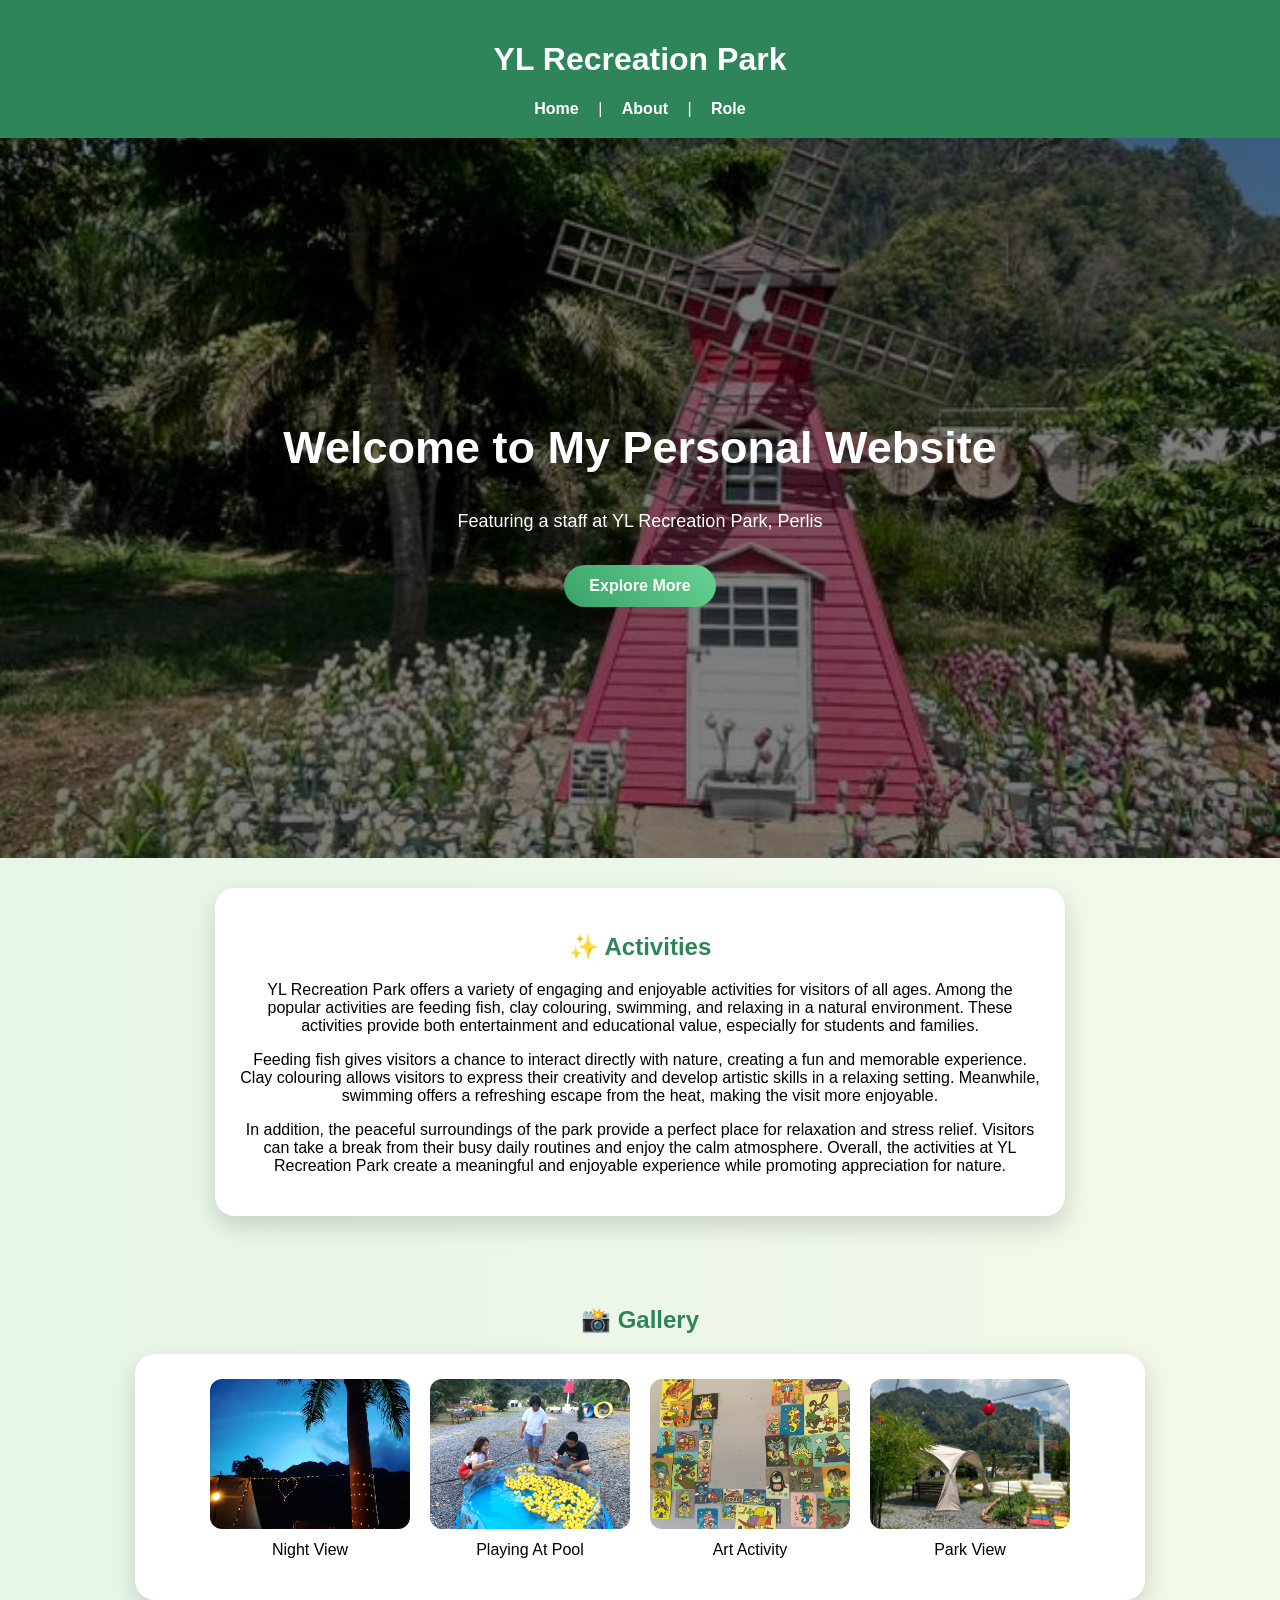
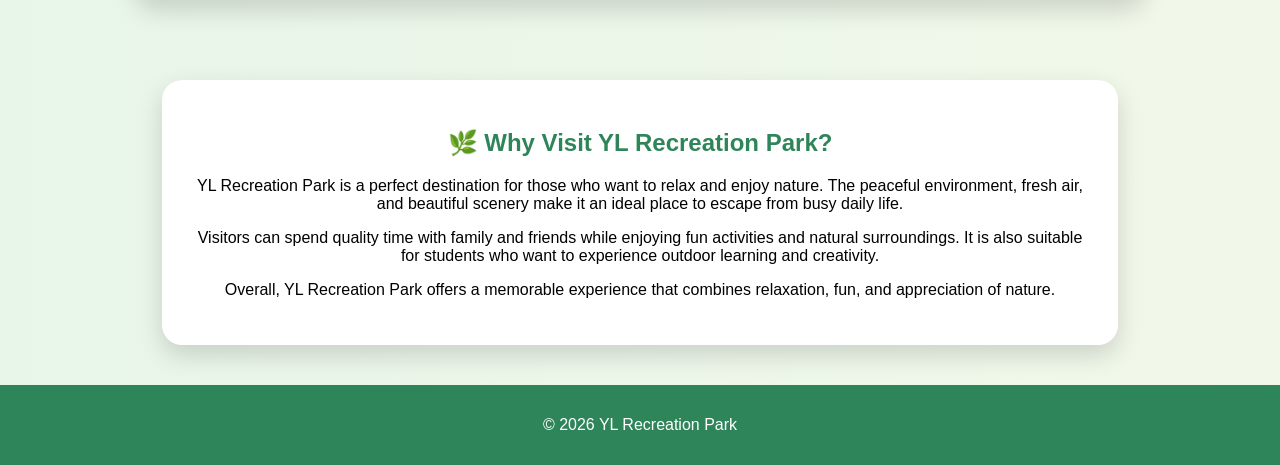
<file: index.html>
<!DOCTYPE html>
<html>
<head>
    <title>YL Recreation Park</title>
    <link rel="stylesheet" href="style.css">
</head>

<body>

<header>
    <h1>YL Recreation Park</h1>
    <nav>
        <a href="index.html">Home</a> |
        <a href="about.html">About</a> |
        <a href="role.html">Role</a>
    </nav>
</header>

<!-- HERO -->
<section class="hero">
    <div class="hero-text">
        <h1>Welcome to My Personal Website</h1>
        <p>Featuring a staff at YL Recreation Park, Perlis</p>

        <a href="about.html" class="btn">Explore More</a>
    </div>
</section>

<!-- ACTIVITIES -->
<section class="card">
    <h2>✨ Activities</h2>

    <p>
    YL Recreation Park offers a variety of engaging and enjoyable activities for visitors of all ages. 
    Among the popular activities are feeding fish, clay colouring, swimming, and relaxing in a natural environment. 
    These activities provide both entertainment and educational value, especially for students and families.
    </p>

    <p>
    Feeding fish gives visitors a chance to interact directly with nature, creating a fun and memorable experience. 
    Clay colouring allows visitors to express their creativity and develop artistic skills in a relaxing setting. 
    Meanwhile, swimming offers a refreshing escape from the heat, making the visit more enjoyable.
    </p>

    <p>
    In addition, the peaceful surroundings of the park provide a perfect place for relaxation and stress relief. 
    Visitors can take a break from their busy daily routines and enjoy the calm atmosphere. 
    Overall, the activities at YL Recreation Park create a meaningful and enjoyable experience while promoting appreciation for nature.
    </p>
</section>

<!-- GALLERY (DALAM SATU KOTAK BESAR 🔥) -->
<section class="gallery">
    <h2>📸 Gallery</h2>

    <div class="gallery-box"> <!-- 🔥 kotak besar -->

        <div class="gallery-container">

            <div class="gallery-item">
                <img src="g1.jpg">
                <p>Night View</p>
            </div>

            <div class="gallery-item">
                <img src="g2.jpg">
                <p>Playing At Pool</p>
            </div>

            <div class="gallery-item">
                <img src="g3.jpg">
                <p>Art Activity</p>
            </div>

            <div class="gallery-item">
                <img src="g4.jpg">
                <p>Park View</p>
            </div>

        </div>

    </div>
</section>

<!-- EXTRA SECTION -->
<section class="extra">
    <h2>🌿 Why Visit YL Recreation Park?</h2>

    <p>
    YL Recreation Park is a perfect destination for those who want to relax and enjoy nature. 
    The peaceful environment, fresh air, and beautiful scenery make it an ideal place to escape from busy daily life.
    </p>

    <p>
    Visitors can spend quality time with family and friends while enjoying fun activities and natural surroundings. 
    It is also suitable for students who want to experience outdoor learning and creativity.
    </p>

    <p>
    Overall, YL Recreation Park offers a memorable experience that combines relaxation, fun, and appreciation of nature.
    </p>
</section>

<footer>
    <p>© 2026 YL Recreation Park</p>
</footer>

</body>
</html>
</file>
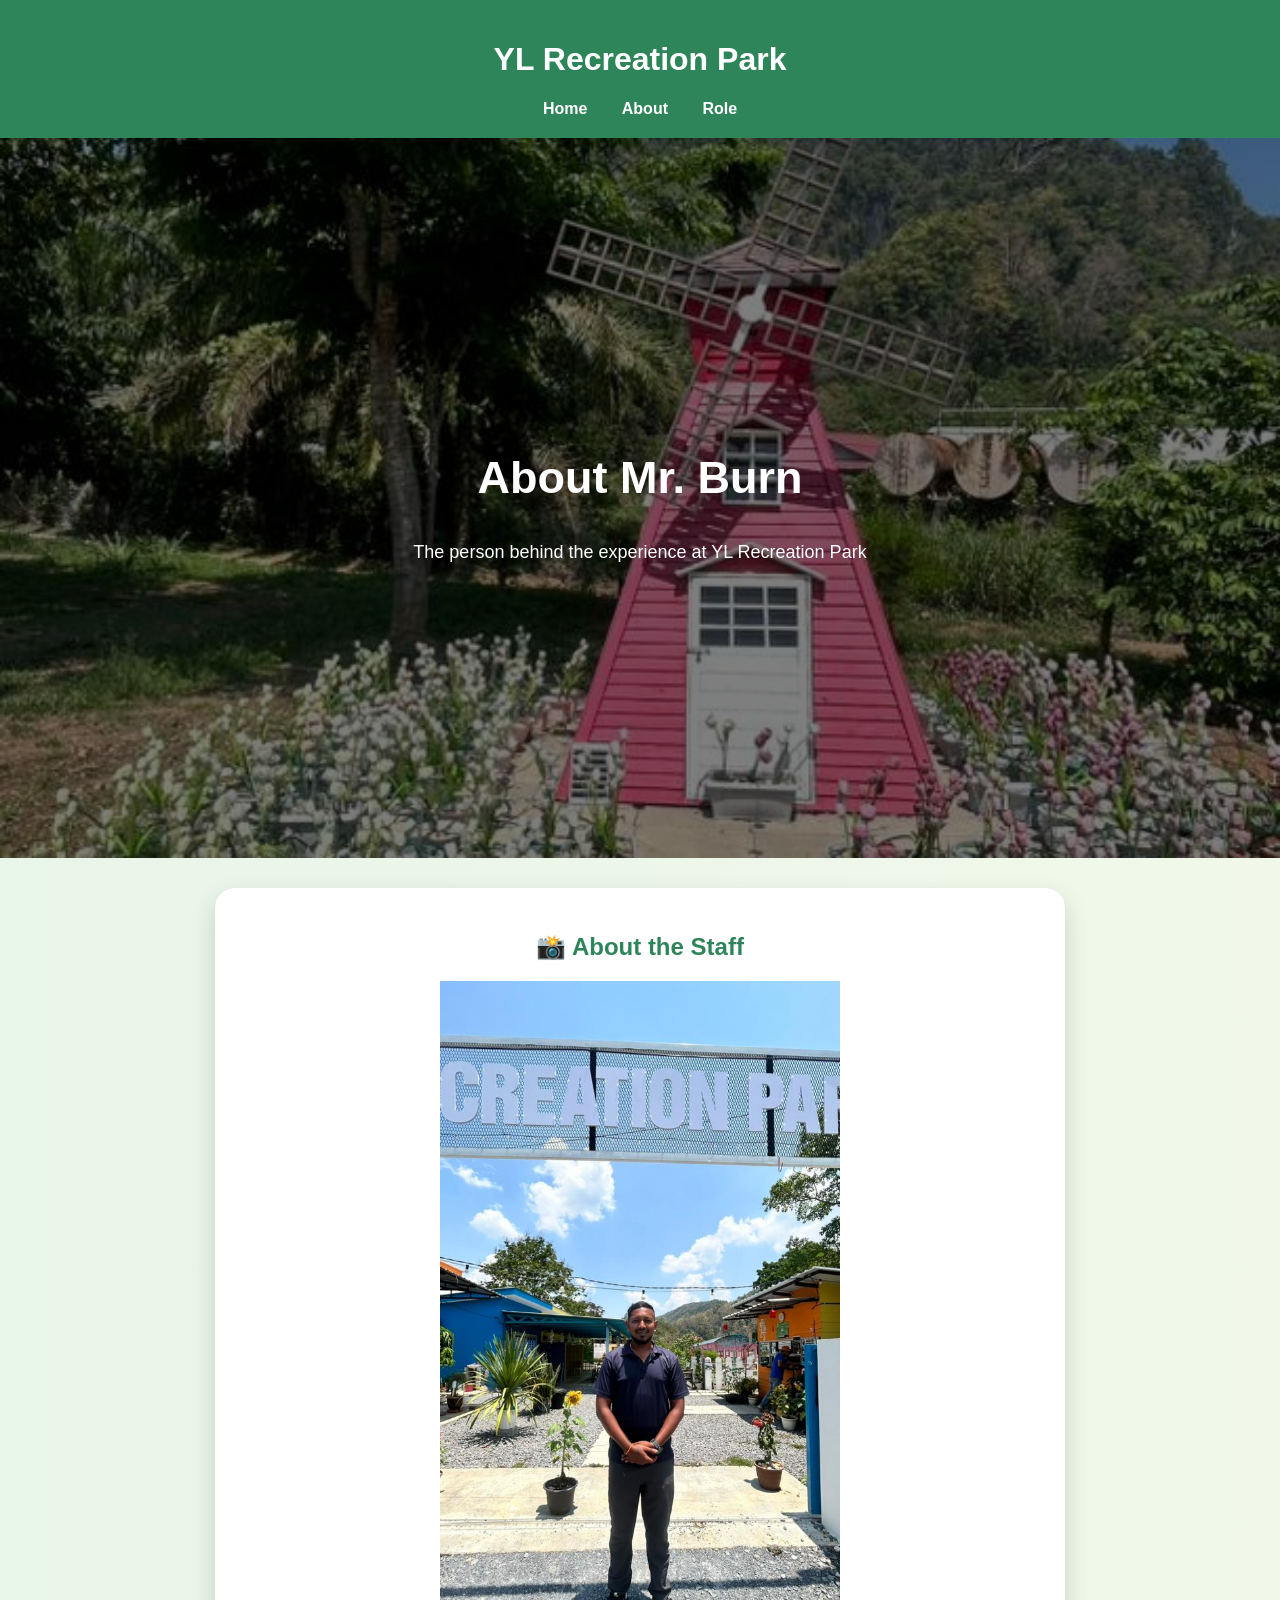
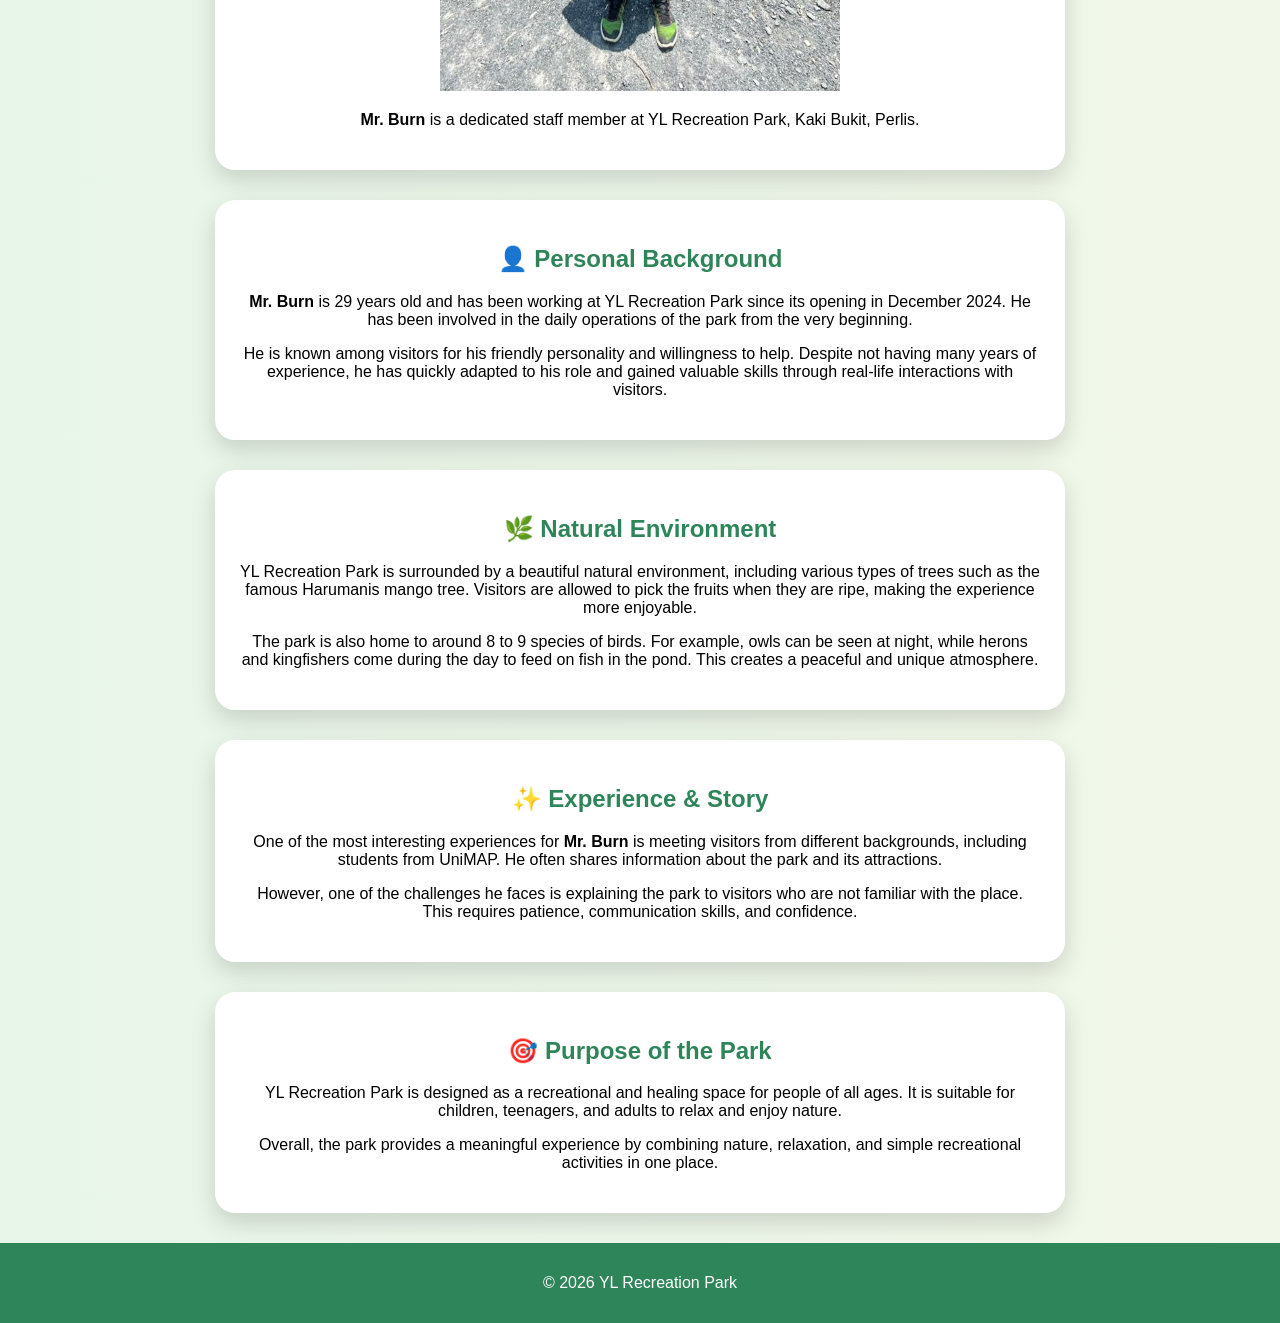
<file: about.html>
<!DOCTYPE html>
<html>
<head>
    <title>About</title>
    <link rel="stylesheet" href="style.css">
</head>

<body>

<header>
    <h1>YL Recreation Park</h1>
    <nav>
        <a href="index.html">Home</a>
        <a href="about.html">About</a>
        <a href="role.html">Role</a>
    </nav>
</header>

<!-- HERO -->
<section class="hero">
    <div class="hero-text">
        <h1>About Mr. Burn</h1>
        <p>The person behind the experience at YL Recreation Park</p>
    </div>
</section>

<!-- IMAGE -->
<section class="card">
    <h2>📸 About the Staff</h2>
    <img src="david.jpg" width="400">
    <p><strong>Mr. Burn</strong> is a dedicated staff member at YL Recreation Park, Kaki Bukit, Perlis.</p>
</section>

<!-- BACKGROUND -->
<section class="card">
    <h2>👤 Personal Background</h2>
    <p><strong>Mr. Burn</strong> is 29 years old and has been working at YL Recreation Park since its opening in December 2024. He has been involved in the daily operations of the park from the very beginning.</p>

    <p>He is known among visitors for his friendly personality and willingness to help. Despite not having many years of experience, he has quickly adapted to his role and gained valuable skills through real-life interactions with visitors.</p>
</section>

<!-- ENVIRONMENT -->
<section class="card">
    <h2>🌿 Natural Environment</h2>
    <p>YL Recreation Park is surrounded by a beautiful natural environment, including various types of trees such as the famous Harumanis mango tree. Visitors are allowed to pick the fruits when they are ripe, making the experience more enjoyable.</p>

    <p>The park is also home to around 8 to 9 species of birds. For example, owls can be seen at night, while herons and kingfishers come during the day to feed on fish in the pond. This creates a peaceful and unique atmosphere.</p>
</section>

<!-- EXPERIENCE -->
<section class="card">
    <h2>✨ Experience & Story</h2>
    <p>One of the most interesting experiences for <strong>Mr. Burn</strong> is meeting visitors from different backgrounds, including students from UniMAP. He often shares information about the park and its attractions.</p>

    <p>However, one of the challenges he faces is explaining the park to visitors who are not familiar with the place. This requires patience, communication skills, and confidence.</p>
</section>

<!-- PURPOSE -->
<section class="card">
    <h2>🎯 Purpose of the Park</h2>
    <p>YL Recreation Park is designed as a recreational and healing space for people of all ages. It is suitable for children, teenagers, and adults to relax and enjoy nature.</p>

    <p>Overall, the park provides a meaningful experience by combining nature, relaxation, and simple recreational activities in one place.</p>
</section>

<footer>
    <p>© 2026 YL Recreation Park</p>
</footer>

</body>
</html>
</file>
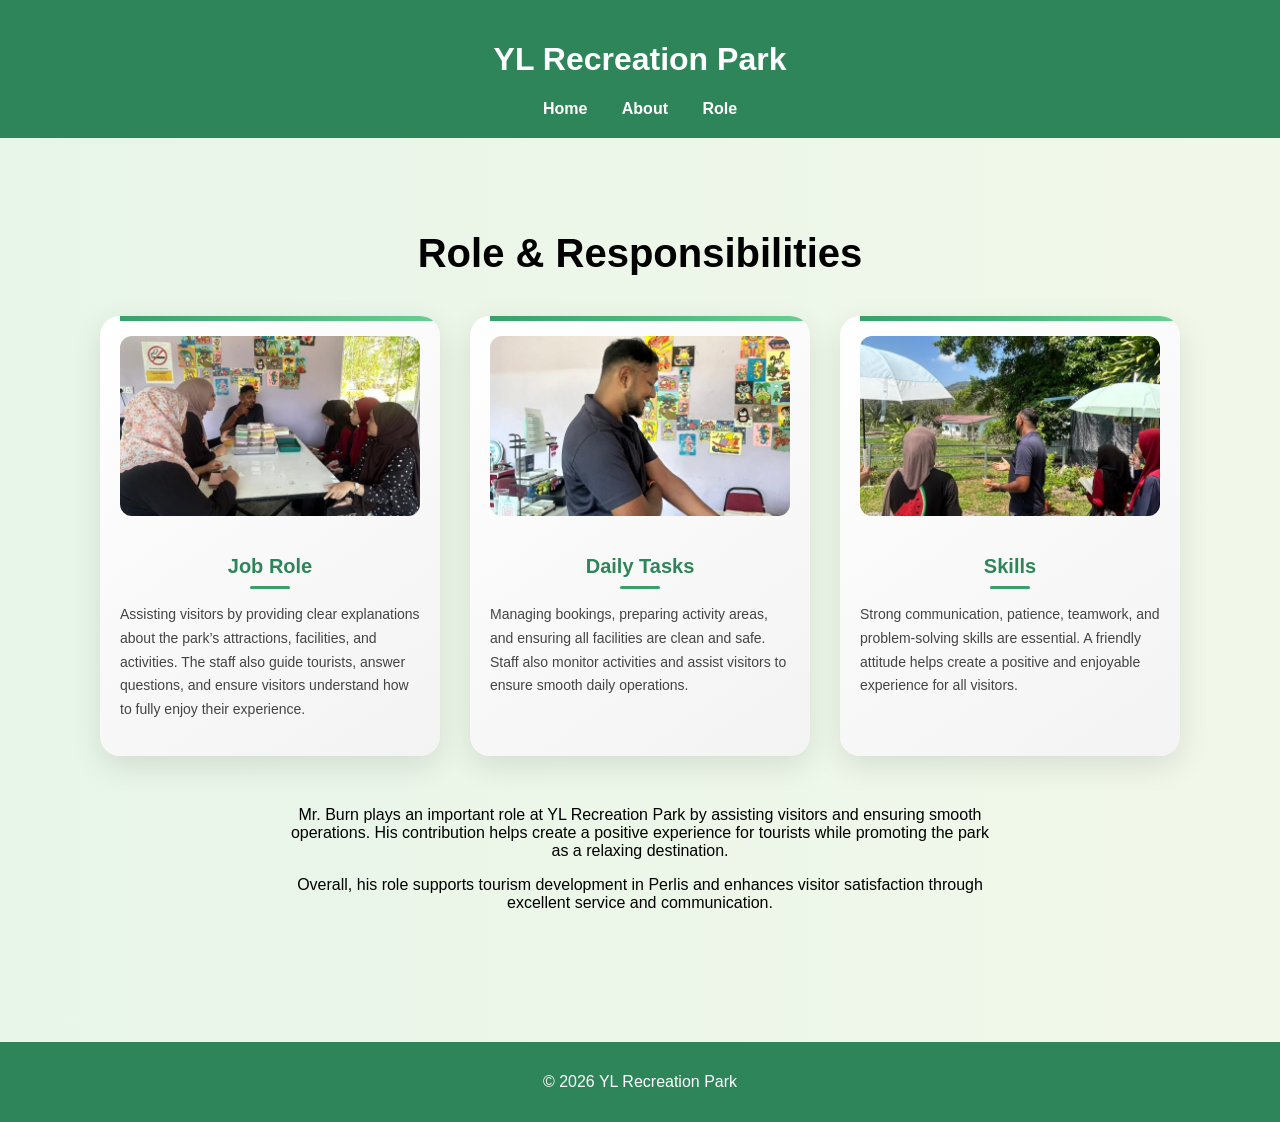
<file: role.html>
<!DOCTYPE html>
<html>
<head>
    <title>Role - YL Recreation Park</title>
    <link rel="stylesheet" href="style.css">
</head>

<body>

<header>
    <h1>YL Recreation Park</h1>
    <nav>
        <a href="index.html">Home</a>
        <a href="about.html">About</a>
        <a href="role.html">Role</a>
    </nav>
</header>

<section class="role-section">

    <h1 class="headline">Role & Responsibilities</h1>

    <div class="role-container">

        <div class="role-card fade-in">
            <img src="job.jpg" class="role-img">
            <h3>Job Role</h3>
            <p>
            Assisting visitors by providing clear explanations about the park’s attractions, facilities, and activities. 
            The staff also guide tourists, answer questions, and ensure visitors understand how to fully enjoy their experience.
            </p>
        </div>

        <div class="role-card">
            <img src="task.jpg" class="role-img">
            <h3>Daily Tasks</h3>
            <p>
            Managing bookings, preparing activity areas, and ensuring all facilities are clean and safe. 
            Staff also monitor activities and assist visitors to ensure smooth daily operations.
            </p>
        </div>

        <div class="role-card">
            <img src="skill.jpg" class="role-img">
            <h3>Skills</h3>
            <p>
            Strong communication, patience, teamwork, and problem-solving skills are essential. 
            A friendly attitude helps create a positive and enjoyable experience for all visitors.
            </p>
        </div>

    </div>

    <div class="role-description">
        <p>
        Mr. Burn plays an important role at YL Recreation Park by assisting visitors and ensuring smooth operations. 
        His contribution helps create a positive experience for tourists while promoting the park as a relaxing destination.
        </p>

        <p>
        Overall, his role supports tourism development in Perlis and enhances visitor satisfaction through excellent service and communication.
        </p>
    </div>

</section>

<footer>
    <p>© 2026 YL Recreation Park</p>
</footer>

</body>
</html>
</file>
<file: style.css>
/* RESET */
body {
    margin: 0;
    font-family: Arial, sans-serif;
    background: linear-gradient(to right, #e8f5e9, #f1f8e9);
}

/* HEADER */
header {
    background: #2f855a;
    color: white;
    text-align: center;
    padding: 20px;
}

nav a {
    color: white;
    margin: 0 15px;
    text-decoration: none;
    font-weight: bold;
}

nav a:hover {
    text-decoration: underline;
}

/* HERO */
.hero {
    height: 80vh;
    background: url("gambarbaru.jpg") center/cover no-repeat;
    display: flex;
    justify-content: center;
    align-items: center;
    position: relative;
}

.hero::before {
    content: "";
    position: absolute;
    width: 100%;
    height: 100%;
    background: rgba(0,0,0,0.5);
}

.hero-text {
    position: relative;
    color: white;
    text-align: center;
    z-index: 1;
}

.hero-text h1 {
    font-size: 45px;
}

.hero-text p {
    font-size: 18px;
}

/* BUTTON */
.btn {
    display: inline-block;
    margin-top: 15px;
    padding: 12px 25px;
    background: linear-gradient(45deg, #38a169, #68d391);
    color: white;
    text-decoration: none;
    border-radius: 30px;
    font-weight: bold;
    transition: 0.3s;
}

.btn:hover {
    transform: scale(1.1);
    box-shadow: 0 0 15px rgba(56,161,105,0.6);
}

/* CARD */
.card {
    background: white;
    width: 70%;
    max-width: 800px;
    margin: 30px auto;
    padding: 25px;
    border-radius: 20px;
    text-align: center;
    box-shadow: 0 10px 25px rgba(0,0,0,0.15);
}

.card:hover {
    transform: translateY(-10px);
}

.card h2 {
    color: #2f855a;
}

/* ===================== */
/* ROLE SECTION 🔥 */
/* ===================== */

.role-section {
    text-align: center;
    padding: 60px 20px;
    background: linear-gradient(to right, #e8f5e9, #f1f8e9);
}

.headline {
    font-size: 40px;
    margin-bottom: 40px;
}

/* CONTAINER */
.role-container {
    display: flex;
    justify-content: center;
    gap: 30px;
    flex-wrap: wrap;
}

/* CARD PREMIUM */
.role-card {
    background: linear-gradient(145deg, #ffffff, #f3f3f3);
    width: 300px;
    padding: 20px;
    border-radius: 20px;
    text-align: left;
    box-shadow: 0 10px 30px rgba(0,0,0,0.1);
    transition: all 0.3s ease;
    position: relative;
    overflow: hidden;
}

/* HOVER */
.role-card:hover {
    transform: translateY(-12px) scale(1.03);
    box-shadow: 0 20px 50px rgba(0,0,0,0.2);
}

/* LINE ATAS */
.role-card::before {
    content: "";
    position: absolute;
    top: 0;
    width: 100%;
    height: 5px;
    background: linear-gradient(to right, #38a169, #68d391);
}

/* IMAGE */
.role-img {
    width: 100%;
    height: 180px;
    object-fit: cover;
    border-radius: 12px;
    margin-bottom: 15px;
    transition: 0.3s;
}

.role-card:hover .role-img {
    transform: scale(1.05);
}

/* TITLE */
.role-card h3 {
    text-align: center;
    color: #2f855a;
    font-size: 20px;
    margin-bottom: 10px;
}

/* LINE BAWAH */
.role-card h3::after {
    content: "";
    display: block;
    width: 40px;
    height: 3px;
    background: #38a169;
    margin: 8px auto;
    border-radius: 10px;
}

/* TEXT */
.role-card p {
    font-size: 14px;
    line-height: 1.7;
    color: #444;
}

/* DESCRIPTION */
.role-description {
    max-width: 700px;
    margin: 50px auto;
    text-align: center;
}

/* ===================== */
/* GALLERY 🔥 */
/* ===================== */

.gallery {
    text-align: center;
    padding: 40px;
}

.gallery h2 {
    color: #2f855a;
}

/* BIG BOX */
.gallery-box {
    background: white;
    width: 80%;
    margin: auto;
    padding: 25px;
    border-radius: 20px;
    box-shadow: 0 10px 25px rgba(0,0,0,0.15);
}

/* IMAGES */
.gallery-container {
    display: flex;
    justify-content: center;
    gap: 20px;
    flex-wrap: wrap;
}

.gallery-item img {
    width: 200px;
    height: 150px;
    object-fit: cover;
    border-radius: 12px;
    transition: 0.3s;
}

.gallery-item img:hover {
    transform: scale(1.1);
}

.gallery-item p {
    margin-top: 8px;
}

/* ===================== */
/* EXTRA SECTION */
/* ===================== */

.extra {
    background: white;
    width: 70%;
    margin: 40px auto;
    padding: 30px;
    border-radius: 20px;
    text-align: center;
    box-shadow: 0 10px 25px rgba(0,0,0,0.15);
}

.extra h2 {
    color: #2f855a;
}

/* FOOTER */
footer {
    background: #2f855a;
    color: white;
    text-align: center;
    padding: 15px;
}

/* ===================== */
/* FINAL TOUCH 🔥 */
/* ===================== */

/* SMOOTH SCROLL */
html {
    scroll-behavior: smooth;
}

/* FADE ANIMATION */
.fade-in {
    opacity: 0;
    transform: translateY(30px);
    animation: fadeInUp 1s ease forwards;
}

@keyframes fadeInUp {
    to {
        opacity: 1;
        transform: translateY(0);
    }
}

/* DELAY UNTUK CARD */
.role-card:nth-child(1) {
    animation-delay: 0.2s;
}
.role-card:nth-child(2) {
    animation-delay: 0.4s;
}
.role-card:nth-child(3) {
    animation-delay: 0.6s;
}

/* BUTTON GLOW 🔥 */
.btn {
    position: relative;
    overflow: hidden;
}

.btn::after {
    content: "";
    position: absolute;
    width: 100%;
    height: 100%;
    background: rgba(255,255,255,0.2);
    top: 0;
    left: -100%;
    transition: 0.4s;
}

.btn:hover::after {
    left: 100%;
}

/* IMAGE HOVER SMOOTH */
.role-img {
    transition: transform 0.4s ease, box-shadow 0.4s ease;
}

.role-card:hover .role-img {
    transform: scale(1.07);
    box-shadow: 0 10px 25px rgba(0,0,0,0.2);
}

/* CARD HOVER SMOOTH */
.role-card {
    transition: all 0.4s ease;
}

/* GALLERY HOVER UPGRADE */
.gallery-item img {
    transition: transform 0.4s ease, box-shadow 0.4s ease;
}

.gallery-item img:hover {
    transform: scale(1.12) rotate(1deg);
    box-shadow: 0 20px 40px rgba(0,0,0,0.4);
}

/* SECTION SPACING FIX */
section {
    margin-bottom: 20px;
}
</file>
